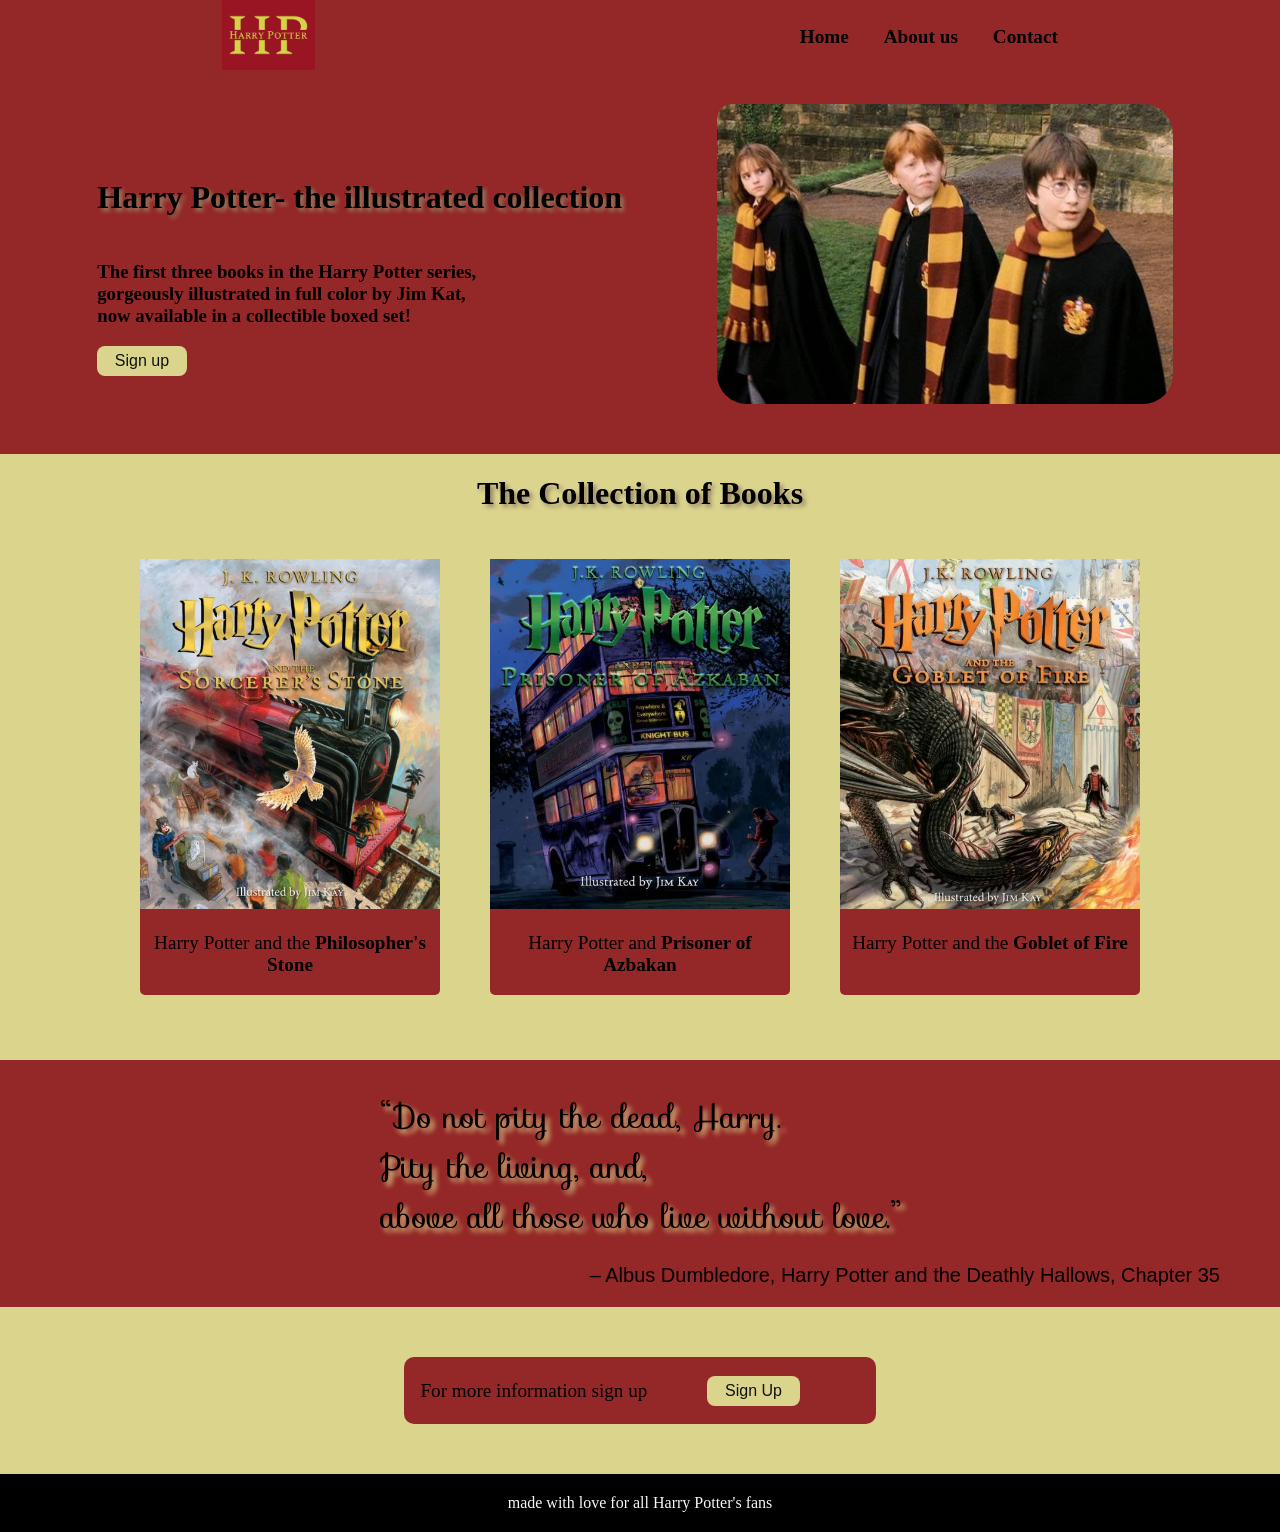
<file: index.html>
<!DOCTYPE html>
<html lang="en">
<head>
    <meta charset="UTF-8">
    <title>Landing page</title>
    <link rel="stylesheet" href="landing.css">
    <link rel="stylesheet" 
    href="https://fonts.googleapis.com/css?family=Sofia&effect=neon|outline|emboss|shadow-multiple">
</head>
<body>
    <header class="header">
        <div>
            <img src="images/harryPotterLogo.png" height="70px" width="auto">
        

        </div>
    <ul class="navigation">
        <li>
            <a href="#">Home</a>
        </li>
        <li>
            <a href="#">About us</a>
        </li>
        <li>
            <a href="#">Contact</a>
        </li>
        
    </ul>
    
    </header>
    <!-- main header is finished. -->

    <section>        
        <div class="intro">
                <h1>Harry Potter- the illustrated collection</h1>
            <h3>The first three books in the Harry Potter series,</br> gorgeously illustrated in full color by Jim Kat, 
            </br> now available in a collectible boxed set! 

            </h3>
            <button class="signUp">Sign up</button>
        </div>
        
        

        <img class="harrysImage" src="images/harry-potter-first-year-scarf.jpg" 
        height="300px" width="auto" alt="this is a placeholder for an image">
    </section>
    <!-- part two is finished -->

    <h1 id="title">The Collection of Books</h1>
    <div class="books"> 
        <!-- container -->
        
        <div class="booksPic"> 
            <img src="images/harryBook3.png" alt="the first book" 
            height="350" width="auto">


          <p>Harry Potter and the <b>Philosopher's Stone</b></p>
        </div>

        <div class="booksPic">
            <img src="images/harryBook2.png"alt="the second book"
            height="350" width="auto">
            <p>Harry Potter and <b>Prisoner of Azbakan</b></p>
        </div>

        <div class="booksPic">
            <img src="images/harryBook.png" 
            height="350" width="auto"alt="the third book">
            <p>Harry Potter and the <b>Goblet of Fire</b></p>
        </div>


    </div>
    <!-- part three is finished -->
    <section class="quote">
        <blockquote>“Do not pity the dead, Harry. </br>
            Pity the living, and, </br>
            above all those who live without love.”
            </blockquote>
            <p style="font-size: 20px;">– Albus Dumbledore, Harry Potter and the Deathly Hallows, Chapter 35</p>
    </section>

    <!-- information part -->
    <div id="info">
        <section class="info">
            <p>For more information sign up</p>
            <button id="click">Sign Up</button>
        </section>
    </div>
    <!-- footer -->
    <footer>
        made with love for all Harry Potter's fans 
    </footer>

</body>
</html>
</file>
<file: landing.css>
:root {
    background-color: rgb(218, 212, 141);
    --redScarf: rgb(148, 39, 39);
    --yellowScarf: rgb(218, 212, 141);
}
body{
    margin: 0;
    padding: 0;
    
}
p {
    font-size: larger;
}

/* part one */

.header {

    display: flex;
    align-items: center;
    flex-wrap: wrap;
    justify-content: space-around;
    background-color:  rgb(148, 39, 39);
}

ul {
    display: flex;
    flex-direction: row;
    align-items: center;
    flex-wrap: wrap;
    justify-content: space-around;
    gap: 35px;
}

.navigation li {
    display: inline;
    color: black;
    list-style-type: none;
    font-size: larger;

}   

.navigation a {
    color: black;
    font-weight: 600;
    text-decoration: none;

}

.navigation a:hover {
    opacity: 50%;
    color: rgb(197, 232, 24);
    text-decoration: overline underline;
}
/* part two */
section {
    background-color: var(--redScarf);
    
    display: flex;
    align-items: center;
    flex-wrap: wrap; 
    justify-content: space-around;
}
h1{
    font-size: xx-large;
    text-shadow: 3px 3px 4px rgb(151, 131, 103);
}

.intro{
    display: flex;
    align-items: flex-start;
    flex-wrap: wrap;
    flex-direction: column;
    padding-left: 50px;

}
section img {
    margin-bottom: 50px;
    margin-top: 30px;
    border-radius: 15px 30px 30px;
    margin-right: 60px;

}

button{
  
  background-color: var(--yellowScarf);
  border: none;
  padding-left: 1.1rem;
  padding-right: 1.1rem;
  border-radius: 8px;
  box-sizing: border-box;
  color: #111;
  cursor: pointer;
  font-family: Inter,sans-serif;
  font-size: 16px;
  height: 30px;
 
}


button:hover{
  
    background-color: transparent;
    color: var(--yellowScarf);
    border: 1px solid var(--yellowScarf);
   
  }
/* part three */

#title {
    display: flex;
    align-items: center;
    justify-content: center;
}

.books {
    /* container */
    display:flex;
    flex-wrap: wrap;
    justify-content: center;
    text-align: center;
    align-items: space-around;
    margin-bottom: 2.5rem;
    
    
}
.booksPic { 
        width: 20%;
        background-color: var(--redScarf);
        min-width: 0px;
        border-radius: 5px;
        margin: 25px;
        min-width: 300px; 
        
}
.booksPic > img {
    width: 100%;
    
}
/* part three is started */
.quote {
    display:flex;
    flex-direction: column;
    flex-wrap: wrap;
    justify-content: center;
    /* flex-basis: 600px; */
    font-weight: 300;
    font-size: xx-large;
    font-family: "Sofia", sans-serif;
    text-shadow: 4px 4px 5px var(--yellowScarf);


}
.quote > p {
    align-self: flex-end;
    margin-right:60px;
    margin-top: -10px;
    font-size: x-large;
    font-family: 'Franklin Gothic Medium', 
    'Arial Narrow', Arial, sans-serif;
    text-shadow: none;
}
/* info part is started */
.info {
    display: flex;
    flex-wrap: wrap;
    padding: .2rem 1rem;
    max-width: fit-content;
    justify-content: center;
    align-items: center;
    gap: 60px;
    border-radius: 10px;
    margin: 50px auto;
    background-color: var(--redScarf);
}
.info > button {
    justify-self:center;
    margin-right: 60px;
    border: none;


    
}

footer{
    background-color: black;
    color:whitesmoke;
    display: flex;
    justify-content: center;
    padding:20px;
}
</file>
